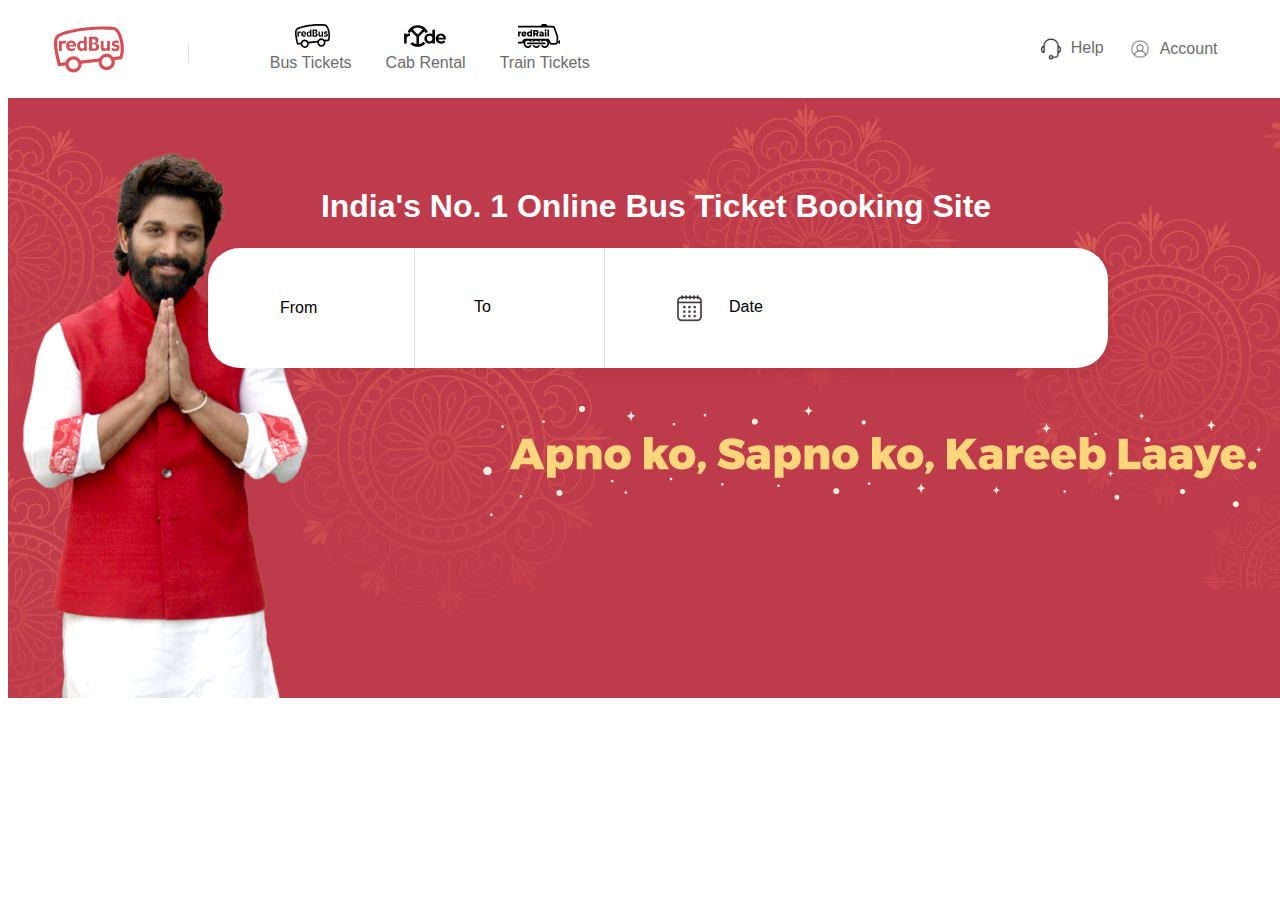
<file: index.html>
<!DOCTYPE html>
<html>
  <head>
    <title>Online bus Booking at low price and best offers</title>
    <link rel="stylesheet" href="./style.css">
  </head>

  <body>
    <div class="container1">  
      <div class="img1">
        <img src="./img/rdc-redbus-logo.svg">
      </div>
      
      <!-- Vertical line -->
      <div class="vertical"></div>
        <div class="container2">
        <img  src="./img/redbus2.svg">
        <span>Bus Tickets</span>
        <img src="./img/ryde_vertical.svg">  
         <span>Cab Rental</span>
         <img src="./img/rail_vertical.svg">
         <span>Train Tickets</span> 
      </div>
      <div class="img2div"><img id="img2" src="./img/support2.png">
        <span>Help</span> 
        <div class="account">
          <img src="./img/user-profile-icon-free-vector.jpg">
          <span>Account</span>
        </div>
        </div>
      </div>
     

    </div>
    <!-- Next 2nd part -->
    <div class="newcontainer1">
      <div id="india">India's No. 1 Online Bus Ticket Booking Site</div>
        <div class="fromto" id="from">
          <div class="from">From
          <span class="vertical" id="span2"></span>
        </div>
          <div id="to">To</div>
         <span class="vertical span3"></span>
         <div class="calendar">
          <img src="./img/calendar-icon-free-vector.jpg"> 
         </div>
         <span id="date">Date</span>
         <div class="searchbox">
          <!-- <p>Search Buses</p> -->
         </div>
        </div>
       
    </div>
  </body>
</html>
</file>
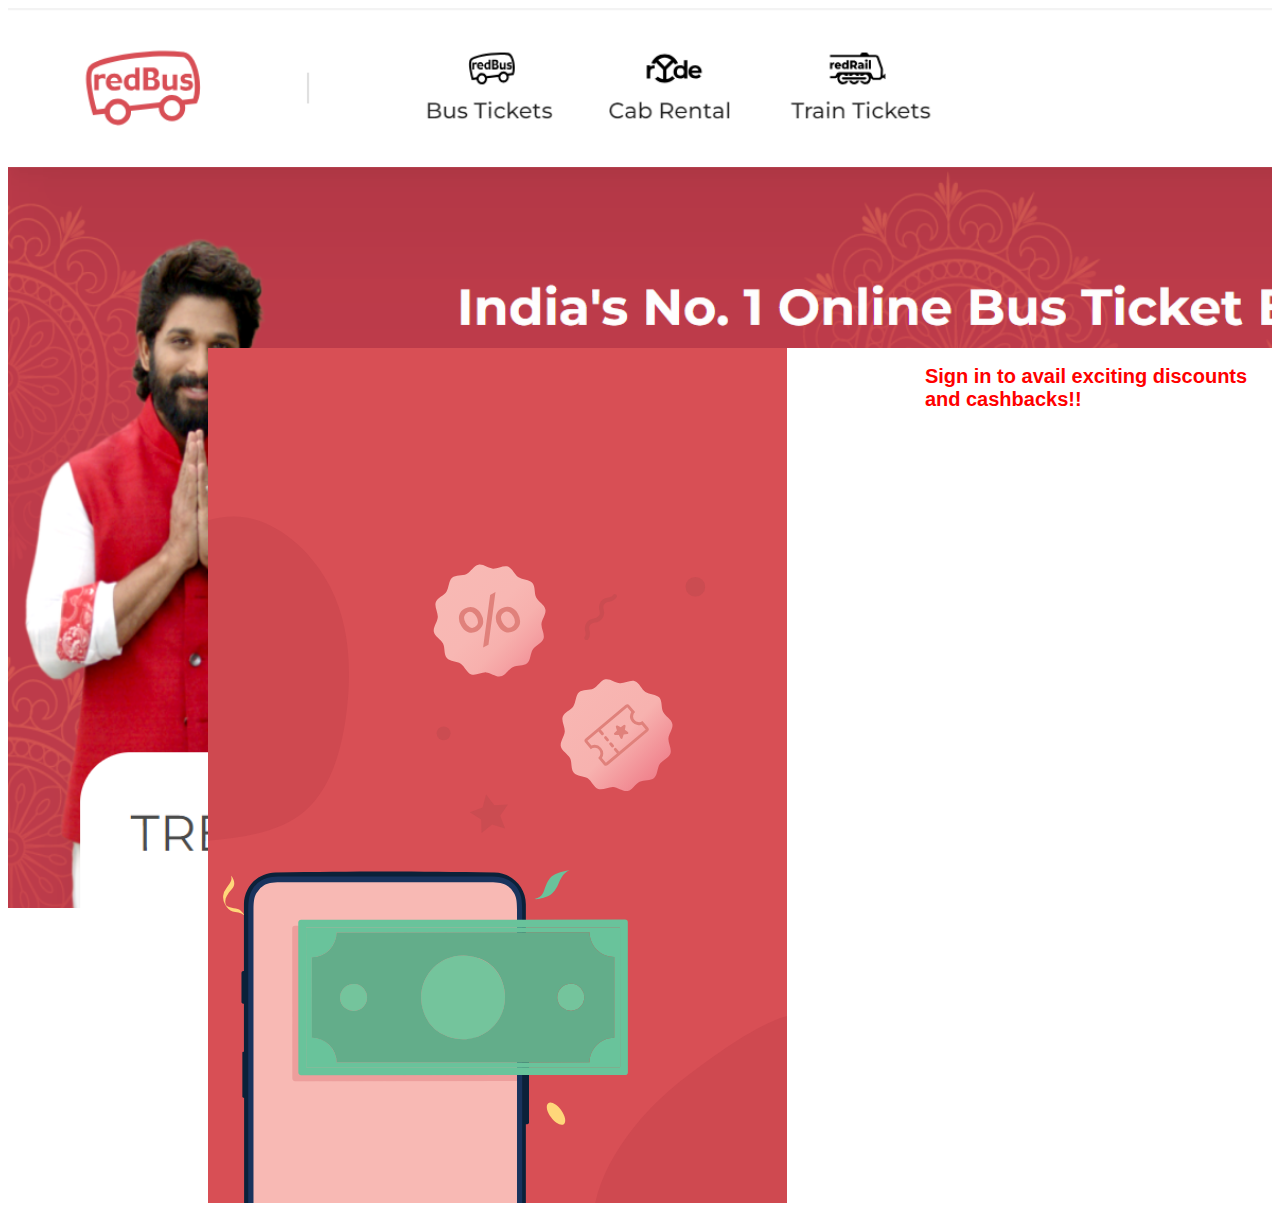
<file: account.html>
<!DOCTYPE html>
<html>
    <head>
        <title>Account</title>
        <link rel="stylesheet" href="./accountstyle.css">
    </head>
    <body>
        <div class="container1">
        </div>
        <div class="container2">
              <img src="./img/paymentofferimg.svg"> 
              <img id="bus" src="./img/rdc-redbus-logo.svg">
              <h2>Sign in to avail exciting discounts and cashbacks!!</h2>
            </div> 
    </body>
    

</html>
</file>
<file: style.css>
html{
      overflow-x: hidden;   /* This is used to stop scroll from left to right of the page */
}

.container1{
    display: flex;
    align-items: center;
    height: 90px;
    width:200%;
    /* background-color: #eee; */
}
.img1 img{
    width: 70px;
    margin-top:-3px;
    margin-left:46px;
}
.vertical{
    width: 1px;
    height: 20px;
    background: #e0e0e0;
    margin: 0 4rem;
}
/* Container2 img 2 */
.container2{
    display: flex;
}
.container2 img{

     filter: grayscale(1) brightness(0);  /*filter: grayscale(1) brightness(0);*/
     height: 24px;
     margin-top: px;
     margin-left: 42px;

    }
.container2 span{
    font-family: sans-serif;
    padding: 10px;
    margin-top: 20px;
    margin-left: -70px;
    color: #6b6b6b;
    padding: 10px;
}
.newcontainer1{
     position: fixed;
    height: 600px;
    width: 1400px;
    background-image: url("./img/HeroImage.png");    
}
#india{
    display: flex;
    justify-content: center;
   color: rgb(255, 255, 255);
    font-size: 32px;
    font-family: sans-serif;
    font-weight: 700;
    line-height: normal;
    position: absolute;
    top: 90px; 
    left: -52px;
    display: flex;
    -webkit-box-pack: center;
    justify-content: center;
    width: 100%;
}
#from{
    height: 120px;
    width: 900px;
     background-color:white; 
    display: flex;
    border-radius: 32px;
    box-shadow: rgba(0, 0, 0, 0.05) 0px 5px 12px, rgba(0, 0, 0, 0.05) 0px 0px 0px;
    /* Margin */
    margin-left: 200px;
      margin-top: 150px; 
}
/* From line */
.from{
    display: flex;
    align-items: center;
    font-family: sans-serif;
    width: 166px;   
    position: relative;
    content: "\EA54";
    
    left: 72px;
}
.from > #span2{
    height: 120px;
    position:fixed;
    left: 350px;
}

#to{
    display: flex;
    align-items: center;
    font-family: sans-serif;
    width: 166px;   
    position: relative;
    /* color: #6b6b6b; */
    left: 100px;
    top: -1px;
}
.img2div{
    display: flex;
    height: 100px;
    width: 680px;
    align-items: center;
}
#img2{
    height:22px;
    margin-left: 440px;
    margin-top:-9px;
}
.img2div span{
    margin-top: -10px;
    margin-left: 9px;
    font-family: sans-serif;
    color: #6b6b6b;
}
.account{
    display: flex;
    height: 90px;
    width: 200px;
}
.account img{
   margin-top:30px;
    height: 22px;
    margin-left: 25px;
}
.account span{
    margin-top: 32px;
}
.span3{
    height: 120px;
}
#date{
    margin-top: 45px;   
}
.calendar>img{
    margin-top: 40px;
    height: 40px;
}
#date{
    margin-top: 50px;
    margin-left: 20px;
    text-align: center;
    font-family: sans-serif;
}
.serachbox p{
    display: flex;
    height: 500px;
    width: 200px;
    background-color: red;
}
</file>
<file: accountstyle.css>
html{
    overflow-x: hidden;
    overflow-y:hidden ;
}
.container1{
    background-image: url("./img/background\ image.png");
    background-size:cover;
    height: 100vh;
    width: 100%;
    /*opacity: 0.2; */ 
}
.container2{
    display: flex;
    margin-top: -560px;
    margin-left: 200px;
    height:95vh;
    width:120vh;
    background-color: white;
}
#bus{
    position: relative;
    display:block; 
    margin-top: -510px;
    margin-left: 356px;
    height: 6vh;
}
.container2 h2{
    color: red;
    font-size: 20px;
    margin-left: -300px;
    font-family: sans-serif;    
}
</file>
